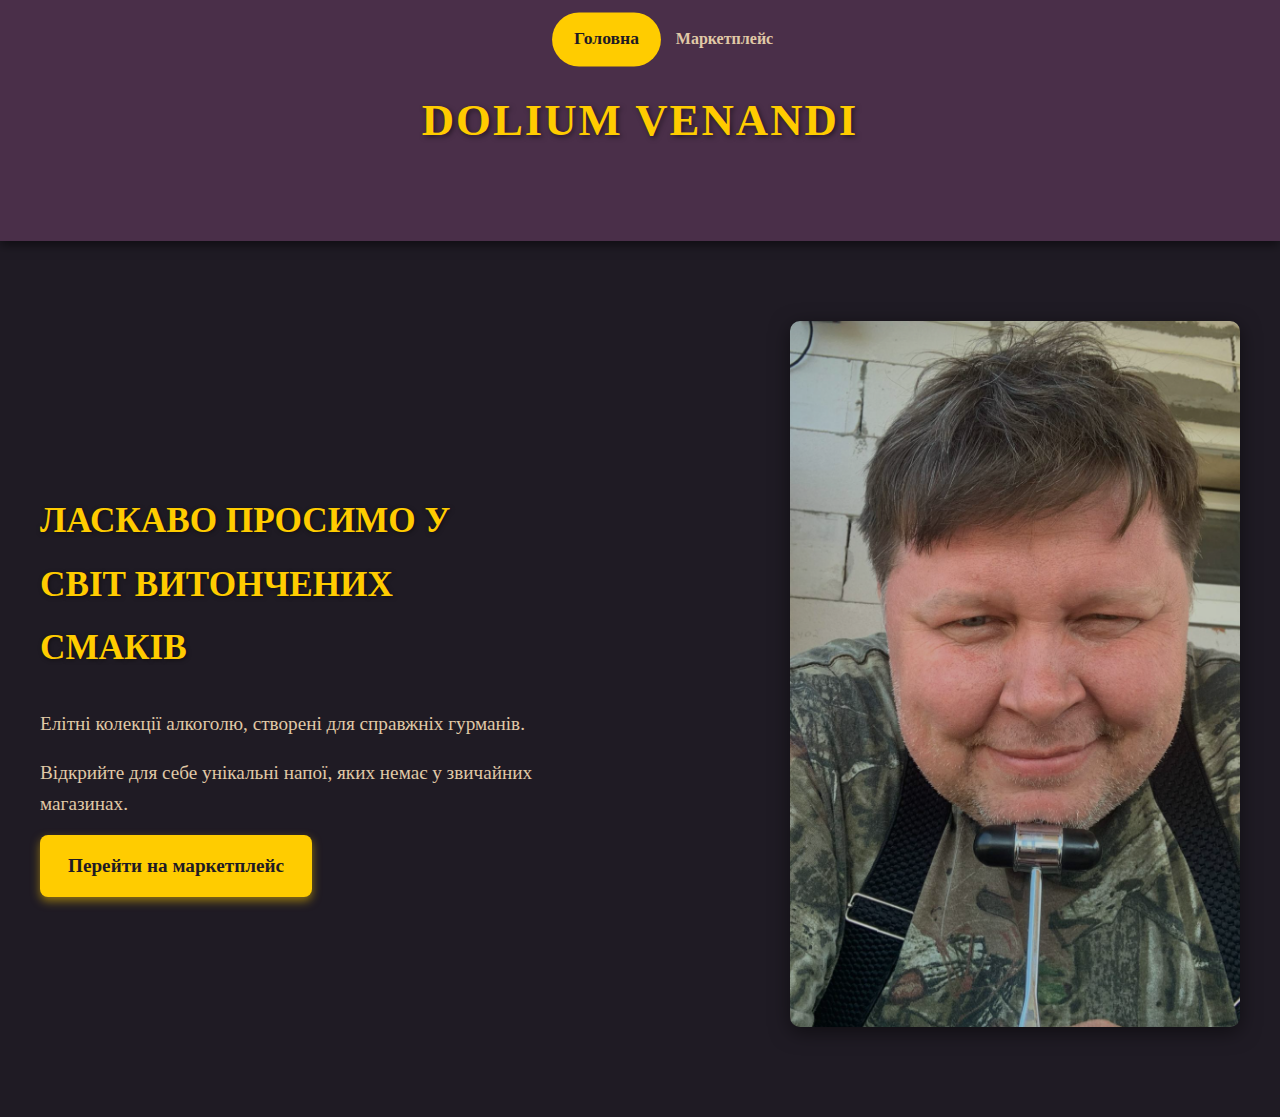
<file: index.html>
<!DOCTYPE html>
<html lang="uk">
  <head>
    <meta charset="UTF-8" />
    <meta name="viewport" content="width=device-width, initial-scale=1.0" />
    <title>DOLIUM VENANDI - Елітний алкоголь</title>
    <link rel="stylesheet" href="./CSS/style.css" />
    <script src="./js/script.js" defer></script>
  </head>
  <body>
    <!-- Хедер -->
    <header class="hero">
      <h1 class="logo-title">DOLIUM VENANDI</h1>
      <nav class="main-nav">
        <a href="./index.html" class="active">Головна</a>
        <a href="./marketplace.html">Маркетплейс</a>
      </nav>
    </header>

    <!-- Основной блок -->
    <section class="intro">
      <div class="intro-text">
        <h2>Ласкаво просимо у світ витончених смаків</h2>
        <p>Елітні колекції алкоголю, створені для справжніх гурманів.</p>
        <p>
          Відкрийте для себе унікальні напої, яких немає у звичайних магазинах.
        </p>
        <a href="./marketplace.html" class="btn">Перейти на маркетплейс</a>
      </div>
      <div class="intro-image">
        <img
          src="./Images/Batya.png"
          alt="Колекція елітного алкоголю"
        />
      </div>
    </section>
  </body>
</html>
</file>
<file: CSS/style.css>
/* Глобальные стили */
body {
  font-family: "Merriweather", serif;
  margin: 0;
  padding: 0;
  background: #1f1b24;
  color: #e0c9a6;
  line-height: 1.8;
}

/* Навигация */
nav {
  display: flex;
  justify-content: center;
  background: #4a2f49;
  padding: 15px;
  position: fixed;
  top: 0;
  width: 100%;
  z-index: 1000;
}

nav a {
  color: #e0c9a6;
  text-decoration: none;
  padding: 10px 20px;
  font-weight: bold;
  transition: color 0.3s, transform 0.3s, background 0.3s;
  border-radius: 50px;
}

nav a:hover,
nav a.active {
  color: #1f1b24;
  background: #ffcc00;
  transform: scale(1.1);
}

/* ==================== */
/* 1. ГЛАВНАЯ СТРАНИЦА */
/* ==================== */

.hero {
  text-align: center;
  padding: 50px 20px;
  background: #4a2f49;
  animation: fadeIn 1s ease-in-out;
  box-shadow: 0 4px 10px rgba(0, 0, 0, 0.5);
}

.hero h1 {
  font-size: 2.8rem;
  font-weight: bold;
  color: #ffcc00;
  text-transform: uppercase;
  letter-spacing: 2px;
  text-shadow: 2px 2px 5px rgba(0, 0, 0, 0.5);
}

.hero p {
  font-size: 1.2rem;
}

/* Основной блок */
.intro {
  display: flex;
  align-items: center;
  justify-content: space-between;
  gap: 40px;
  padding: 80px 20px;
  max-width: 1200px;
  margin: 0 auto;
}

.intro-text {
  max-width: 500px;
  animation: slideInLeft 1s ease-in-out;
}

.intro-text h2 {
  font-size: 2.2rem;
  color: #ffcc00;
  text-transform: uppercase;
  text-shadow: 1px 1px 4px rgba(0, 0, 0, 0.5);
}

.intro-text p {
  font-size: 1.2rem;
  margin-bottom: 15px;
  line-height: 1.6;
}

.btn {
  display: inline-block;
  background: #ffcc00;
  color: #1f1b24;
  padding: 14px 28px;
  font-size: 1.2rem;
  font-weight: bold;
  text-decoration: none;
  border-radius: 8px;
  transition: background 0.3s, transform 0.3s, box-shadow 0.3s;
  box-shadow: 0 4px 10px rgba(255, 204, 0, 0.5);
}

.btn:hover {
  background: #e0b900;
  transform: scale(1.05);
  box-shadow: 0 6px 15px rgba(255, 204, 0, 0.7);
}

/* Картинка */
.intro-image img {
  width: 100%;
  max-width: 450px;
  border-radius: 10px;
  box-shadow: 0 5px 20px rgba(0, 0, 0, 0.5);
  animation: slideInRight 1s ease-in-out;
  transition: transform 0.5s;
}

.intro-image img:hover {
  transform: scale(1.05);
}

/* ==================== */
/* 2. СТРАНИЦА МАРКЕТПЛЕЙС */
/* ==================== */

.market-header {
  text-align: center;
  padding: 50px 20px;
  background: #3a2b3f;
  color: #ffcc00;
  text-shadow: 1px 1px 4px rgba(0, 0, 0, 0.5);
}

.market-header h1 {
  font-size: 2.5rem;
  text-transform: uppercase;
}

.market {
  display: flex;
  flex-wrap: wrap;
  justify-content: center;
  gap: 30px;
  padding: 40px;
}

.product {
  background: linear-gradient(145deg, #2c1e2e, #3a2b3f);
  padding: 20px;
  border-radius: 15px;
  text-align: center;
  transition: transform 0.3s ease, box-shadow 0.3s ease;
  width: 300px;
  cursor: pointer;
}

.product:hover {
  transform: scale(1.08);
}

.product img {
  width: 100%;
  max-width: 250px;
  border-radius: 8px;
}

/* Модальное окно */
.modal {
  display: none;
  position: fixed;
  top: 0;
  left: 0;
  width: 100%;
  height: 100%;
  background: rgba(0, 0, 0, 0.6);
  z-index: 2000;
}

.modal-content {
  background: #3a2b3f;
  padding: 20px;
  width: 90%;
  max-width: 500px;
  margin: 10% auto;
  text-align: center;
  border-radius: 8px;
  position: relative;
  box-shadow: 0 4px 15px rgba(0, 0, 0, 0.3);
  animation: modalFadeIn 0.5s ease-in-out;
}

.modal-content img {
  width: 100%;
  max-width: 250px;
  border-radius: 8px;
  margin-bottom: 10px;
}

.modal-content .close {
  position: absolute;
  top: 10px;
  right: 15px;
  font-size: 24px;
  cursor: pointer;
  color: #ffcc00;
}

.modal-content .close:hover {
  color: #e0c9a6;
}

/* Футер */
footer {
  text-align: center;
  padding: 20px;
  background: #1f1022;
  color: #d7b29d;
  font-size: 1.1rem;
  margin-top: 50px;
  position: relative;
  box-shadow: 0 -5px 15px rgba(0, 0, 0, 0.3);
}

/* Анимация футера */
footer:hover {
  background: #28122d;
  transition: background 0.5s ease-in-out;
}

/* Анимации */
@keyframes fadeIn {
  from {
    opacity: 0;
  }
  to {
    opacity: 1;
  }
}

@keyframes slideInLeft {
  from {
    transform: translateX(-50px);
    opacity: 0;
  }
  to {
    transform: translateX(0);
    opacity: 1;
  }
}

@keyframes slideInRight {
  from {
    transform: translateX(50px);
    opacity: 0;
  }
  to {
    transform: translateX(0);
    opacity: 1;
  }
}

@keyframes modalFadeIn {
  from {
    opacity: 0;
    transform: translateY(-20px);
  }
  to {
    opacity: 1;
    transform: translateY(0);
  }
}
</file>
